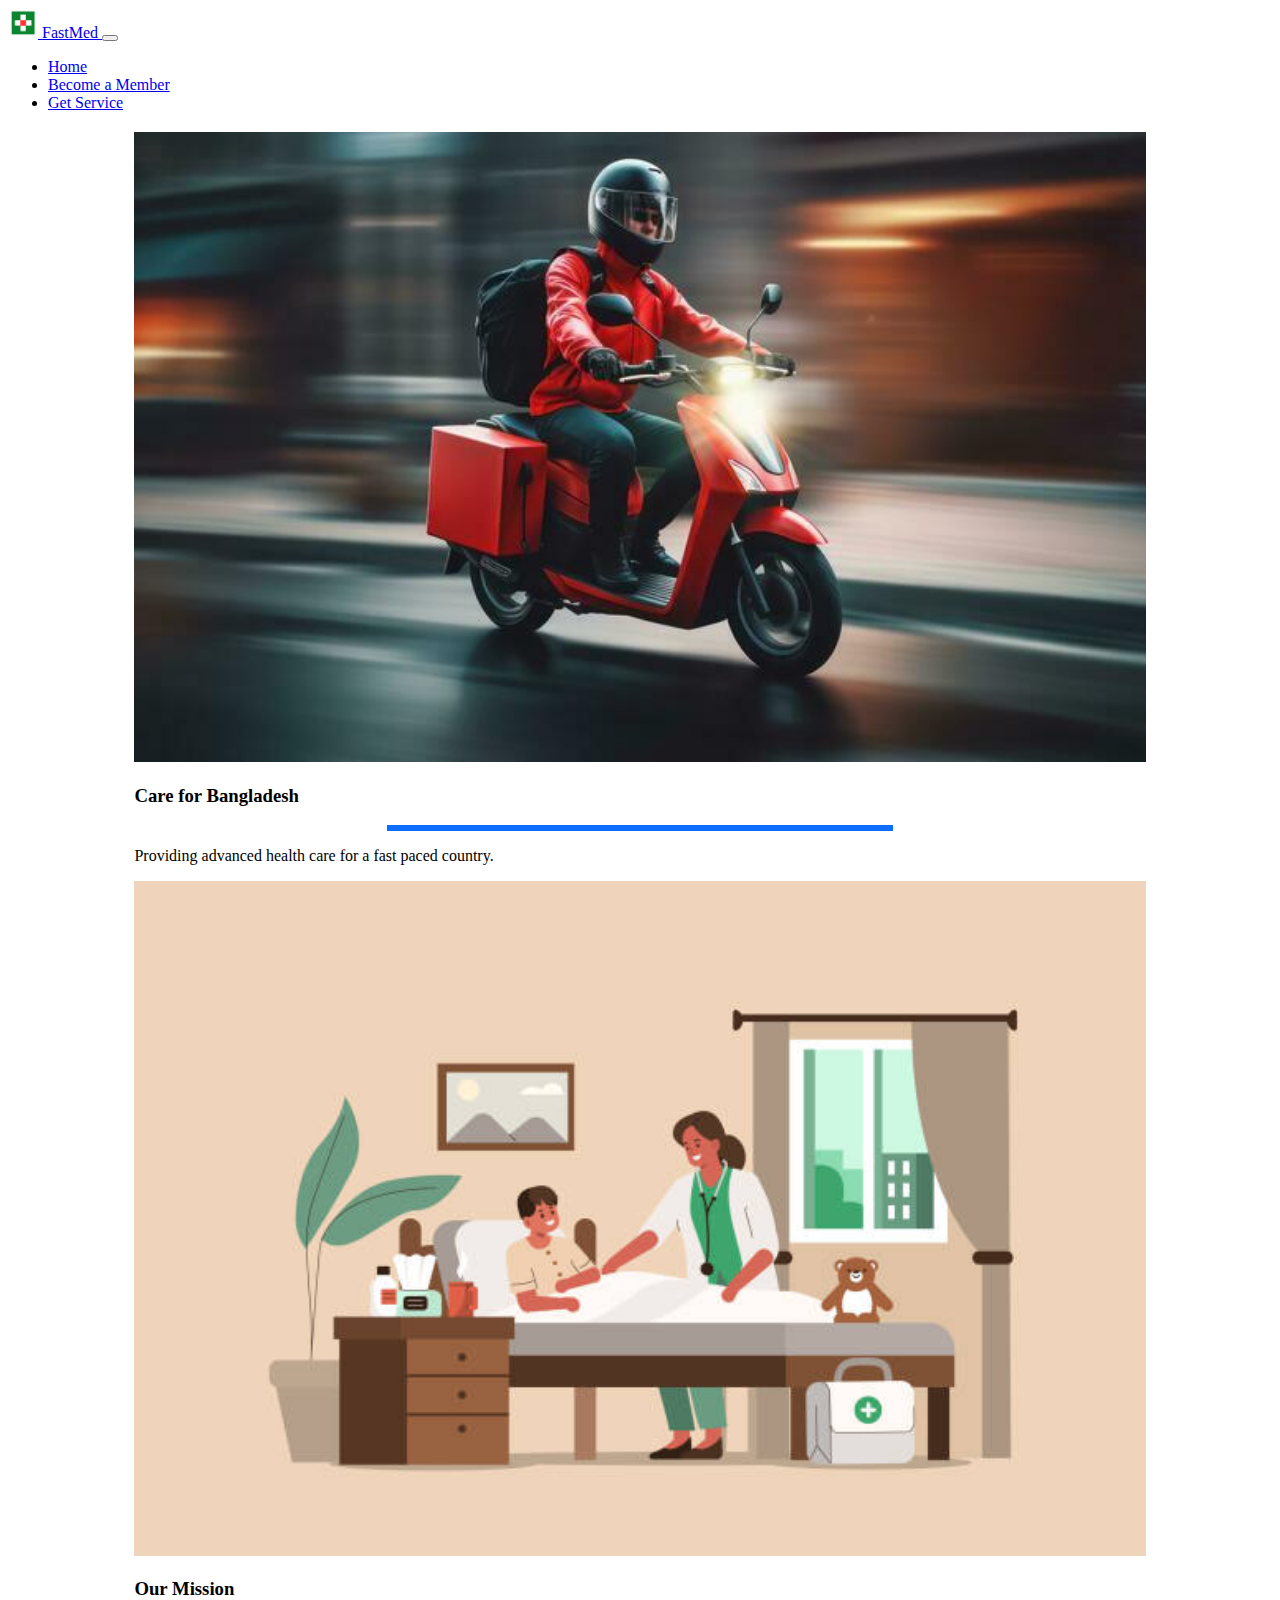
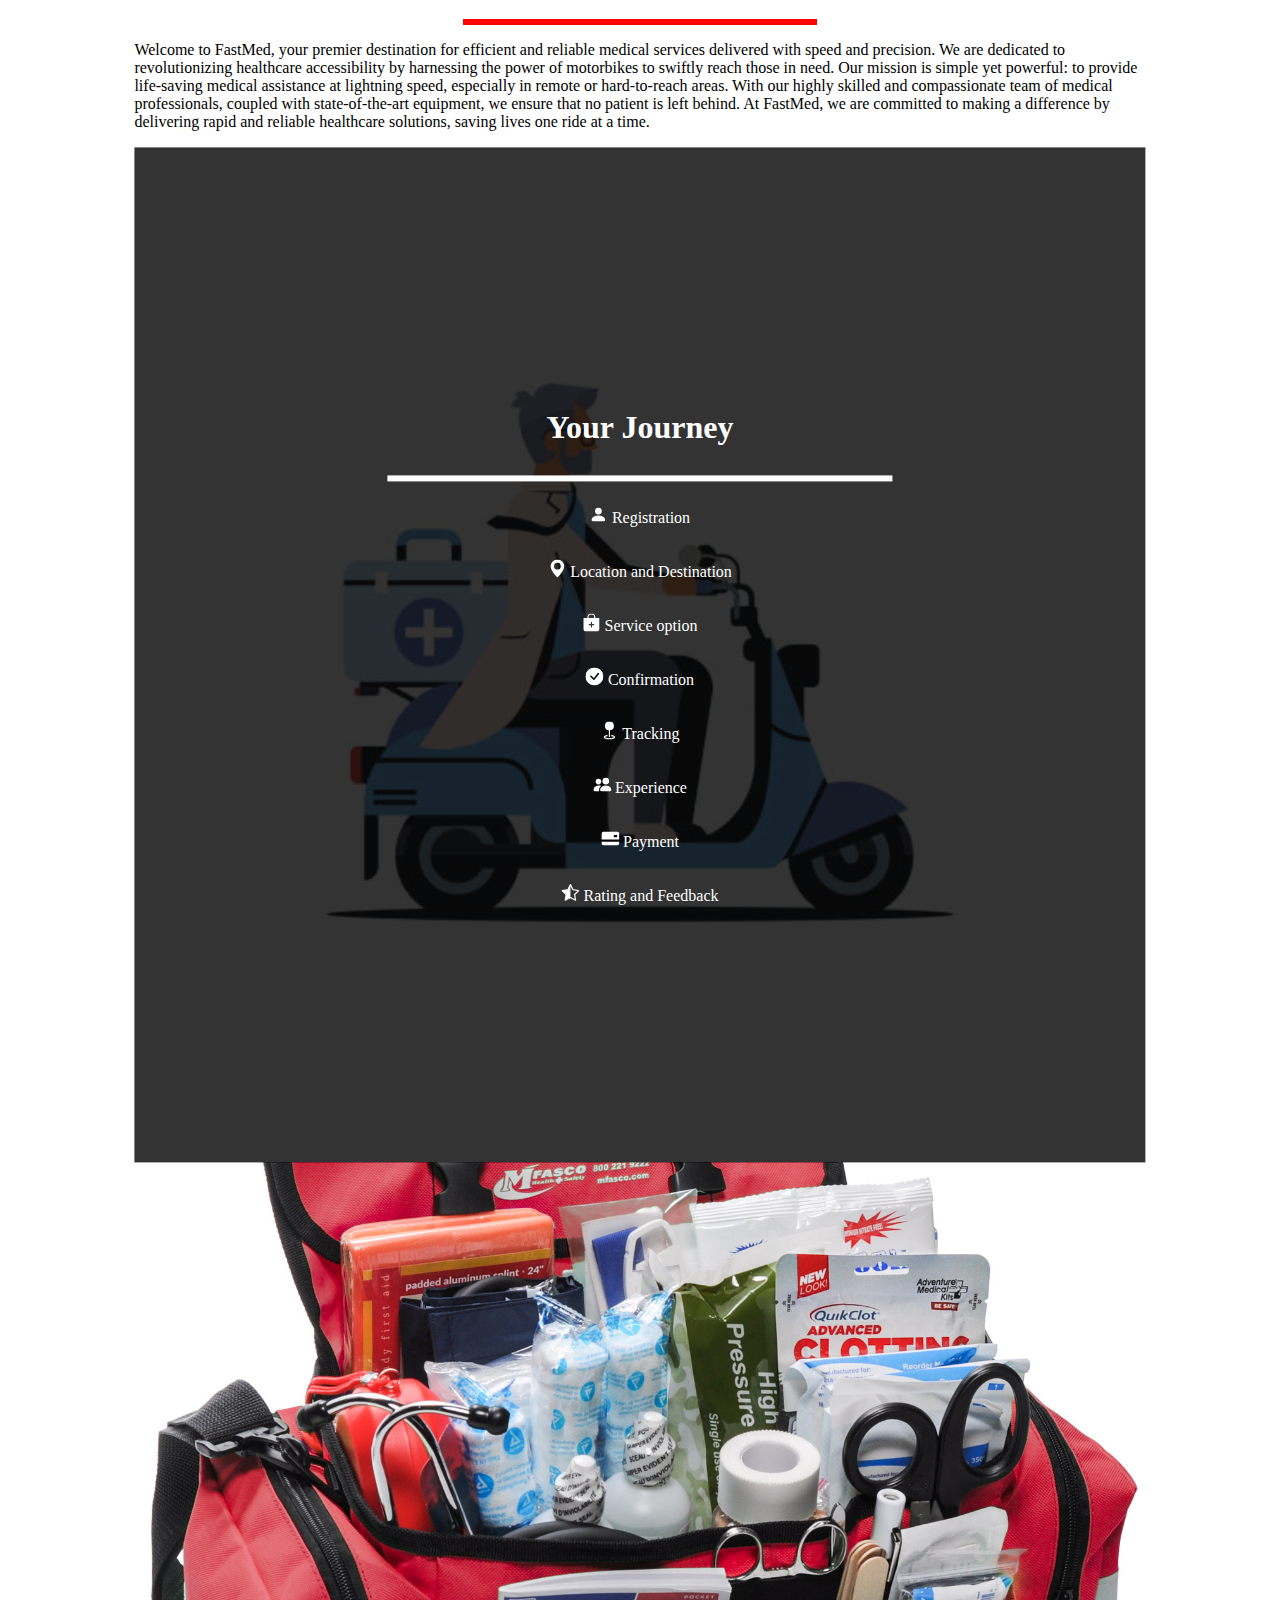
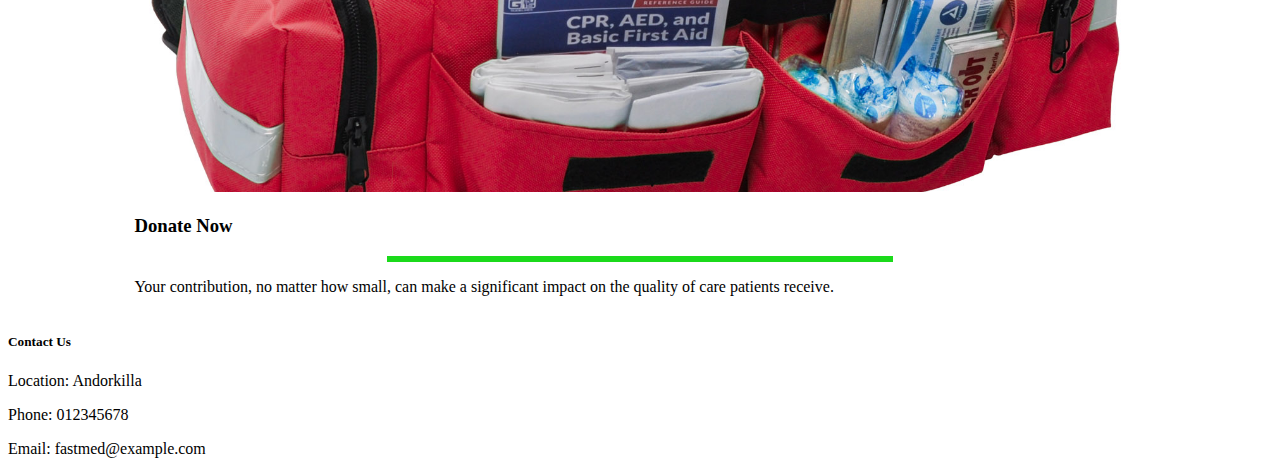
<file: index.html>
<!doctype html>
<html lang="en">

<head>
    <meta charset="utf-8">
    <meta name="viewport" content="width=device-width, initial-scale=1">
    <title>FastMed</title>
    <link href="https://cdn.jsdelivr.net/npm/bootstrap@5.2.3/dist/css/bootstrap.min.css" rel="stylesheet"
        integrity="sha384-rbsA2VBKQhggwzxH7pPCaAqO46MgnOM80zW1RWuH61DGLwZJEdK2Kadq2F9CUG65" crossorigin="anonymous">
    <link rel="stylesheet" href="./css/common.css">
</head>

<body>
    <nav class="navbar navbar-expand-lg bg-light">
        <div class="container-fluid">
            <a class="navbar-brand text-bold" href="#">
                <img src="./assets/logo.png" alt="Logo" width="30" height="30" class="d-inline-block align-text-top">
                FastMed
            </a>

            <button class="navbar-toggler" type="button" data-bs-toggle="collapse" data-bs-target="#navbarNav"
                aria-controls="navbarNav" aria-expanded="false" aria-label="Toggle navigation">
                <span class="navbar-toggler-icon"></span>
            </button>

            <div class="collapse navbar-collapse" id="navbarNav">
                <ul class="navbar-nav">
                    <li class="nav-item">
                        <a class="nav-link active" aria-current="page" href="#">Home</a>
                    </li>
                    <li class="nav-item">
                        <a class="nav-link" href="./member.html">Become a Member</a>
                    </li>
                    <li class="nav-item">
                        <a class="nav-link" href="./service.html">Get Service</a>
                    </li>
                </ul>
            </div>
        </div>
    </nav>

    <div class="content-container">
        <div class="content">
            <div class="mb-5">
                <img src="./assets/first main.jpeg" alt="" class="main-image mb-3">
                <div class="container text-center">
                    <h3 class="mb-3">Care for Bangladesh</h3>
                    <hr class="main-horizontal-line mb-3">
                    <p class="text-muted">
                        Providing advanced health care for a fast paced country.
                    </p>
                </div>
            </div>

            <div class="mb-4">
                <img src="./assets/mission (2).jpg" class="mission-image mb-3">
                <div class="container">
                    <h3>Our Mission</h3>
                    <hr class="mission-horizontal-line mb-3">
                    <p class="text-muted">
                        Welcome to FastMed, your premier destination for efficient and reliable
                        medical services delivered with speed and precision. We are dedicated to revolutionizing
                        healthcare accessibility by harnessing the power of motorbikes to swiftly reach those in
                        need. Our mission is simple yet powerful: to provide life-saving medical assistance at
                        lightning speed, especially in remote or hard-to-reach areas. With our highly skilled and
                        compassionate team of medical professionals, coupled with state-of-the-art equipment, we
                        ensure that no patient is left behind. At FastMed, we are committed to making a difference
                        by delivering rapid and reliable healthcare solutions, saving lives one ride at a time.
                    </p>
                </div>
            </div>

            <div class="journey-container mb-5">
                <img src="./assets/journey.jpg" class="mission-image">
                <div class="image-overlay-text-container">
                    <h1>Your Journey</h1>
                    <hr class="journey-horizontal-line">
                    <p>
                        <svg xmlns="http://www.w3.org/2000/svg" width="18" height="18" fill="white"
                            class="bi bi-person-fill" viewBox="0 0 16 16">
                            <path d="M3 14s-1 0-1-1 1-4 6-4 6 3 6 4-1 1-1 1H3Zm5-6a3 3 0 1 0 0-6 3 3 0 0 0 0 6Z" />
                        </svg>
                        Registration
                    </p>
                    <p>
                        <svg xmlns="http://www.w3.org/2000/svg" width="18" height="18" fill="white"
                            class="bi bi-geo-alt-fill" viewBox="0 0 16 16">
                            <path
                                d="M8 16s6-5.686 6-10A6 6 0 0 0 2 6c0 4.314 6 10 6 10zm0-7a3 3 0 1 1 0-6 3 3 0 0 1 0 6z" />
                        </svg>
                        Location and Destination
                    </p>
                    <p>
                        <svg xmlns="http://www.w3.org/2000/svg" width="18" height="18" fill="white"
                            class="bi bi-bag-plus-fill" viewBox="0 0 16 16">
                            <path fill-rule="evenodd"
                                d="M10.5 3.5a2.5 2.5 0 0 0-5 0V4h5v-.5zm1 0V4H15v10a2 2 0 0 1-2 2H3a2 2 0 0 1-2-2V4h3.5v-.5a3.5 3.5 0 1 1 7 0zM8.5 8a.5.5 0 0 0-1 0v1.5H6a.5.5 0 0 0 0 1h1.5V12a.5.5 0 0 0 1 0v-1.5H10a.5.5 0 0 0 0-1H8.5V8z" />
                        </svg>
                        Service option
                    </p>
                    <p>
                        <svg xmlns="http://www.w3.org/2000/svg" width="18" height="18" fill="white"
                            class="bi bi-check-circle-fill" viewBox="0 0 16 16">
                            <path
                                d="M16 8A8 8 0 1 1 0 8a8 8 0 0 1 16 0zm-3.97-3.03a.75.75 0 0 0-1.08.022L7.477 9.417 5.384 7.323a.75.75 0 0 0-1.06 1.06L6.97 11.03a.75.75 0 0 0 1.079-.02l3.992-4.99a.75.75 0 0 0-.01-1.05z" />
                        </svg>
                        Confirmation
                    </p>
                    <p>
                        <svg xmlns="http://www.w3.org/2000/svg" width="18" height="18" fill="white"
                            class="bi bi-geo-fill" viewBox="0 0 16 16">
                            <path fill-rule="evenodd"
                                d="M4 4a4 4 0 1 1 4.5 3.969V13.5a.5.5 0 0 1-1 0V7.97A4 4 0 0 1 4 3.999zm2.493 8.574a.5.5 0 0 1-.411.575c-.712.118-1.28.295-1.655.493a1.319 1.319 0 0 0-.37.265.301.301 0 0 0-.057.09V14l.002.008a.147.147 0 0 0 .016.033.617.617 0 0 0 .145.15c.165.13.435.27.813.395.751.25 1.82.414 3.024.414s2.273-.163 3.024-.414c.378-.126.648-.265.813-.395a.619.619 0 0 0 .146-.15.148.148 0 0 0 .015-.033L12 14v-.004a.301.301 0 0 0-.057-.09 1.318 1.318 0 0 0-.37-.264c-.376-.198-.943-.375-1.655-.493a.5.5 0 1 1 .164-.986c.77.127 1.452.328 1.957.594C12.5 13 13 13.4 13 14c0 .426-.26.752-.544.977-.29.228-.68.413-1.116.558-.878.293-2.059.465-3.34.465-1.281 0-2.462-.172-3.34-.465-.436-.145-.826-.33-1.116-.558C3.26 14.752 3 14.426 3 14c0-.599.5-1 .961-1.243.505-.266 1.187-.467 1.957-.594a.5.5 0 0 1 .575.411z" />
                        </svg>
                        Tracking
                    </p>
                    <p>
                        <svg xmlns="http://www.w3.org/2000/svg" width="18" height="18" fill="white"
                            class="bi bi-people-fill" viewBox="0 0 16 16">
                            <path
                                d="M7 14s-1 0-1-1 1-4 5-4 5 3 5 4-1 1-1 1H7Zm4-6a3 3 0 1 0 0-6 3 3 0 0 0 0 6Zm-5.784 6A2.238 2.238 0 0 1 5 13c0-1.355.68-2.75 1.936-3.72A6.325 6.325 0 0 0 5 9c-4 0-5 3-5 4s1 1 1 1h4.216ZM4.5 8a2.5 2.5 0 1 0 0-5 2.5 2.5 0 0 0 0 5Z" />
                        </svg>
                        Experience
                    </p>
                    <p>
                        <svg xmlns="http://www.w3.org/2000/svg" width="18" height="18" fill="white"
                            class="bi bi-credit-card-2-back-fill" viewBox="0 0 16 16">
                            <path
                                d="M0 4a2 2 0 0 1 2-2h12a2 2 0 0 1 2 2v5H0V4zm11.5 1a.5.5 0 0 0-.5.5v1a.5.5 0 0 0 .5.5h2a.5.5 0 0 0 .5-.5v-1a.5.5 0 0 0-.5-.5h-2zM0 11v1a2 2 0 0 0 2 2h12a2 2 0 0 0 2-2v-1H0z" />
                        </svg>
                        Payment
                    </p>
                    <p>
                        <svg xmlns="http://www.w3.org/2000/svg" width="18" height="18" fill="white"
                            class="bi bi-star-half" viewBox="0 0 16 16">
                            <path
                                d="M5.354 5.119 7.538.792A.516.516 0 0 1 8 .5c.183 0 .366.097.465.292l2.184 4.327 4.898.696A.537.537 0 0 1 16 6.32a.548.548 0 0 1-.17.445l-3.523 3.356.83 4.73c.078.443-.36.79-.746.592L8 13.187l-4.389 2.256a.52.52 0 0 1-.146.05c-.342.06-.668-.254-.6-.642l.83-4.73L.173 6.765a.55.55 0 0 1-.172-.403.58.58 0 0 1 .085-.302.513.513 0 0 1 .37-.245l4.898-.696zM8 12.027a.5.5 0 0 1 .232.056l3.686 1.894-.694-3.957a.565.565 0 0 1 .162-.505l2.907-2.77-4.052-.576a.525.525 0 0 1-.393-.288L8.001 2.223 8 2.226v9.8z" />
                        </svg>
                        Rating and Feedback
                    </p>
                </div>
            </div>

            <div class="mb-5">
                <img src="./assets/donate.jpg" alt="" class="main-image mb-3">
                <div class="container text-center">
                    <h3 class="mb-3">Donate Now</h3>
                    <hr class="main-horizontal-line mb-3" style="background-color: rgb(27, 218, 27);">
                    <p class="text-muted">
                        Your contribution, no matter how small, can make a significant impact on
                        the quality of care patients receive.
                    </p>
                </div>
            </div>
        </div>
    </div>

    <nav class="navbar bg-light">
        <div class="container">
            <h5>Contact Us</h5>
            <div>
                <p>Location: Andorkilla</p>
                <p>Phone: 012345678</p>
                <p>Email: fastmed@example.com</p>
            </div>
        </div>
    </nav>

    <script src="https://cdn.jsdelivr.net/npm/bootstrap@5.2.3/dist/js/bootstrap.bundle.min.js"
        integrity="sha384-kenU1KFdBIe4zVF0s0G1M5b4hcpxyD9F7jL+jjXkk+Q2h455rYXK/7HAuoJl+0I4"
        crossorigin="anonymous"></script>
</body>

</html>
</file>
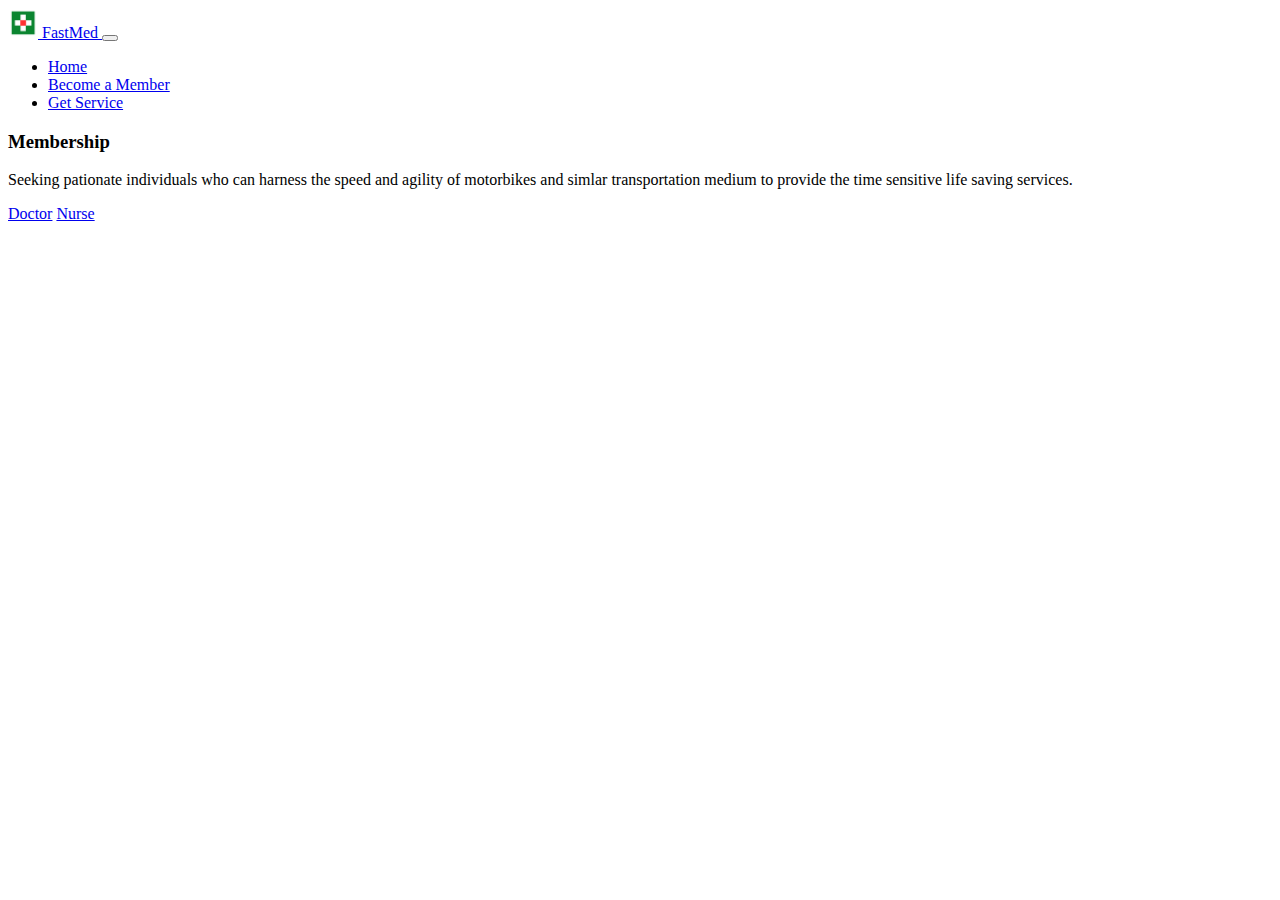
<file: member.html>
<!doctype html>
<html lang="en">

<head>
    <meta charset="utf-8">
    <meta name="viewport" content="width=device-width, initial-scale=1">
    <title>FastMed - Become a Member</title>
    <link href="https://cdn.jsdelivr.net/npm/bootstrap@5.2.3/dist/css/bootstrap.min.css" rel="stylesheet"
        integrity="sha384-rbsA2VBKQhggwzxH7pPCaAqO46MgnOM80zW1RWuH61DGLwZJEdK2Kadq2F9CUG65" crossorigin="anonymous">
</head>

<body>
    <nav class="navbar navbar-expand-lg bg-light">
        <div class="container-fluid">
            <a class="navbar-brand text-bold" href="#">
                <img src="./assets/logo.png" alt="Logo" width="30" height="30" class="d-inline-block align-text-top">
                FastMed
            </a>

            <button class="navbar-toggler" type="button" data-bs-toggle="collapse" data-bs-target="#navbarNav"
                aria-controls="navbarNav" aria-expanded="false" aria-label="Toggle navigation">
                <span class="navbar-toggler-icon"></span>
            </button>

            <div class="collapse navbar-collapse" id="navbarNav">
                <ul class="navbar-nav">
                    <li class="nav-item">
                        <a class="nav-link" href="./index.html">Home</a>
                    </li>
                    <li class="nav-item">
                        <a class="nav-link active" aria-current="page" href="#">Become a Member</a>
                    </li>
                    <li class="nav-item">
                        <a class="nav-link" href="./service.html">Get Service</a>
                    </li>
                </ul>
            </div>
        </div>
    </nav>

    <div class="container mt-2">
        <h3>Membership</h3>
        <p>Seeking pationate individuals who can harness the speed and agility of motorbikes and simlar transportation
            medium to provide the time sensitive life saving services.</p>

        <a class="btn btn-large btn-outline-primary" href="./member_signup.html?type=doctor">Doctor</a>
        <a class="btn btn-large btn-outline-primary" href="./member_signup.html?type=nurse">Nurse</a>

    </div>


    <script src="https://cdn.jsdelivr.net/npm/bootstrap@5.2.3/dist/js/bootstrap.bundle.min.js"
        integrity="sha384-kenU1KFdBIe4zVF0s0G1M5b4hcpxyD9F7jL+jjXkk+Q2h455rYXK/7HAuoJl+0I4"
        crossorigin="anonymous"></script>
</body>

</html>
</file>
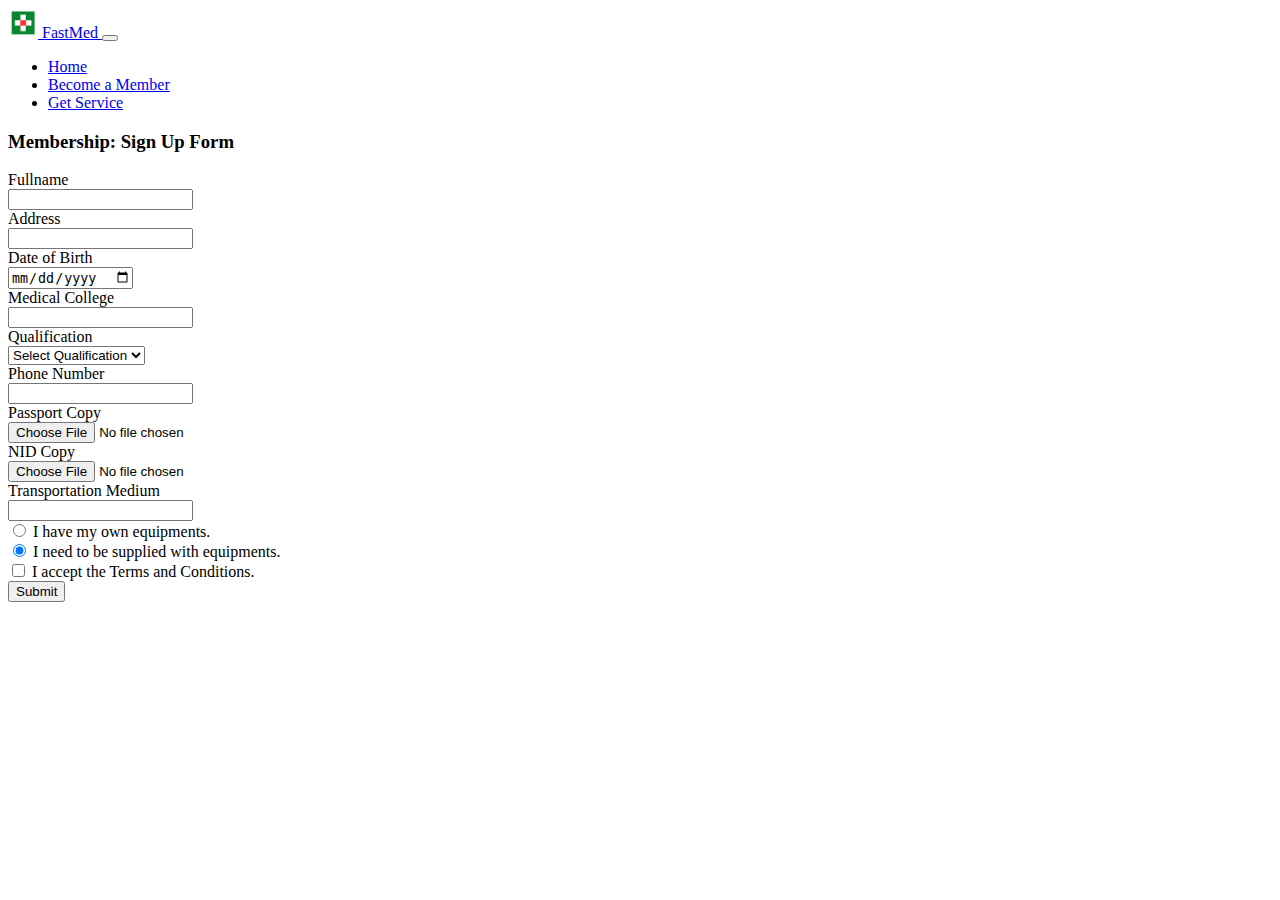
<file: member_signup.html>
<!doctype html>
<html lang="en">

<head>
    <meta charset="utf-8">
    <meta name="viewport" content="width=device-width, initial-scale=1">
    <title>FastMed - Member Signup</title>
    <link href="https://cdn.jsdelivr.net/npm/bootstrap@5.2.3/dist/css/bootstrap.min.css" rel="stylesheet"
        integrity="sha384-rbsA2VBKQhggwzxH7pPCaAqO46MgnOM80zW1RWuH61DGLwZJEdK2Kadq2F9CUG65" crossorigin="anonymous">
</head>

<body>
    <nav class="navbar navbar-expand-lg bg-light">
        <div class="container-fluid">
            <a class="navbar-brand text-bold" href="#">
                <img src="./assets/logo.png" alt="Logo" width="30" height="30" class="d-inline-block align-text-top">
                FastMed
            </a>

            <button class="navbar-toggler" type="button" data-bs-toggle="collapse" data-bs-target="#navbarNav"
                aria-controls="navbarNav" aria-expanded="false" aria-label="Toggle navigation">
                <span class="navbar-toggler-icon"></span>
            </button>

            <div class="collapse navbar-collapse" id="navbarNav">
                <ul class="navbar-nav">
                    <li class="nav-item">
                        <a class="nav-link" href="./index.html">Home</a>
                    </li>
                    <li class="nav-item">
                        <a class="nav-link active" aria-current="page" href="#"">Become a Member</a>
                    </li>
                    <li class=" nav-item">
                            <a class="nav-link" href="./service.html">Get Service</a>
                    </li>
                </ul>
            </div>
        </div>
    </nav>

    <div class="container mt-2" id="form-container">
        <h3>Membership: Sign Up Form</h3>

        <form>
            <div class="mb-3 row">
                <label for="name" class="col-sm-2 col-form-label">Fullname</label>
                <div class="col-sm-10">
                    <input type="text" class="form-control" id="name">
                </div>
            </div>
            <div class="mb-3 row">
                <label for="address" class="col-sm-2 col-form-label">Address</label>
                <div class="col-sm-10">
                    <input type="text" class="form-control" id="address">
                </div>
            </div>
            <div class="mb-3 row">
                <label for="dob" class="col-sm-2 col-form-label">Date of Birth</label>
                <div class="col-sm-10">
                    <input type="date" class="form-control" id="dob">
                </div>
            </div>
            <div class="mb-3 row">
                <label for="college" class="col-sm-2 col-form-label">Medical College</label>
                <div class="col-sm-10">
                    <input type="text" class="form-control" id="college">
                </div>
            </div>
            <div class="mb-3 row" id="qualification-info">
                <label for="qualification" class="col-sm-2 col-form-label">Qualification</label>
                <div class="col-sm-10">
                    <select class="form-select" aria-label="Qualification" id="qualification">
                        <option selected>Select Qualification</option>
                        <option value="1">MBBS</option>
                        <option value="2">MD</option>
                    </select>
                </div>
            </div>
            <div class="mb-3 row">
                <label for="phone" class="col-sm-2 col-form-label">Phone Number</label>
                <div class="col-sm-10">
                    <input type="tel" class="form-control" id="phone">
                </div>
            </div>
            <div class="mb-3 row">
                <label for="passport" class="col-sm-2 col-form-label">Passport Copy</label>
                <div class="col-sm-10">
                    <input type="file" class="form-control" id="passport">
                </div>
            </div>
            <div class="mb-3 row">
                <label for="nid" class="col-sm-2 col-form-label">NID Copy</label>
                <div class="col-sm-10">
                    <input type="file" class="form-control" id="nid">
                </div>
            </div>
            <div class="mb-3 row">
                <label for="transportation" class="col-sm-2 col-form-label">Transportation Medium</label>
                <div class="col-sm-10">
                    <input type="text" class="form-control" id="transportation">
                </div>
            </div>

            <div class="form-check">
                <input class="form-check-input" type="radio" name="equipped" id="have-equip">
                <label class="form-check-label" for="have-equip">
                    I have my own equipments.
                </label>
            </div>
            <div class="form-check mb-5">
                <input class="form-check-input" type="radio" name="equipped" id="no-equip" checked>
                <label class="form-check-label" for="no-equip">
                    I need to be supplied with equipments.
                </label>
            </div>

            <div class="form-check mb-3">
                <input class="form-check-input" type="checkbox" value="" id="terms-accepted">
                <label class="form-check-label" for="terms-accepted">
                    I accept the Terms and Conditions.
                </label>
            </div>

            <input type="submit" class="form-control btn btn-large btn-primary mb-5" id="submit-btn" value="Submit">
        </form>
    </div>

    <script>
        document.getElementById("submit-btn").onclick = (event) => {
            event.preventDefault();

            document.getElementById("form-container").innerHTML = `
                <div class="text-center">
                    <p>Your form has been submitted successfully.</p>
                    <a class="btn btn-large btn-outline-primary" href="./index.html">Back to Home Page</a>
                </div>
            `;
        }

        const params = new URLSearchParams(window.location.search.substring(1));

        if (params.get("type") === "nurse") {
            document.getElementById("qualification-info").innerHTML = "";
        }

    </script>

    <script src="https://cdn.jsdelivr.net/npm/bootstrap@5.2.3/dist/js/bootstrap.bundle.min.js"
        integrity="sha384-kenU1KFdBIe4zVF0s0G1M5b4hcpxyD9F7jL+jjXkk+Q2h455rYXK/7HAuoJl+0I4"
        crossorigin="anonymous"></script>
</body>

</html>
</file>
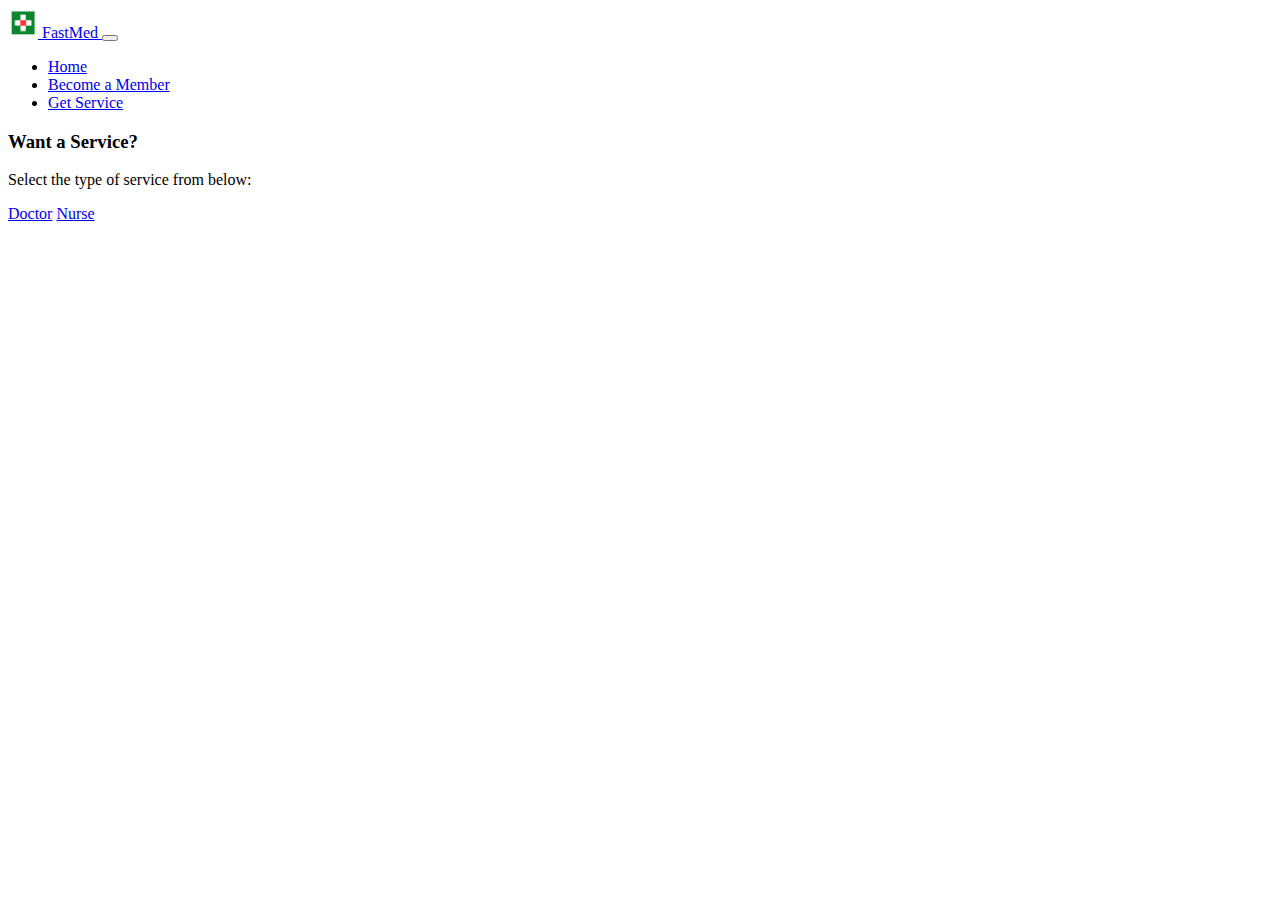
<file: service.html>
<!doctype html>
<html lang="en">

<head>
    <meta charset="utf-8">
    <meta name="viewport" content="width=device-width, initial-scale=1">
    <title>FastMed - Get Service</title>
    <link href="https://cdn.jsdelivr.net/npm/bootstrap@5.2.3/dist/css/bootstrap.min.css" rel="stylesheet"
        integrity="sha384-rbsA2VBKQhggwzxH7pPCaAqO46MgnOM80zW1RWuH61DGLwZJEdK2Kadq2F9CUG65" crossorigin="anonymous">
</head>

<body>
    <nav class="navbar navbar-expand-lg bg-light">
        <div class="container-fluid">
            <a class="navbar-brand text-bold" href="#">
                <img src="./assets/logo.png" alt="Logo" width="30" height="30" class="d-inline-block align-text-top">
                FastMed
            </a>

            <button class="navbar-toggler" type="button" data-bs-toggle="collapse" data-bs-target="#navbarNav"
                aria-controls="navbarNav" aria-expanded="false" aria-label="Toggle navigation">
                <span class="navbar-toggler-icon"></span>
            </button>

            <div class="collapse navbar-collapse" id="navbarNav">
                <ul class="navbar-nav">
                    <li class="nav-item">
                        <a class="nav-link" href="./index.html">Home</a>
                    </li>
                    <li class="nav-item">
                        <a class="nav-link" href="./member.html">Become a Member</a>
                    </li>
                    <li class=" nav-item">
                        <a class="nav-link active" aria-current="page" href="#">Get Service</a>
                    </li>
                </ul>
            </div>
        </div>
    </nav>

    <div class="container mt-2">
        <h3>Want a Service?</h3>
        <p>Select the type of service from below:</p>

        <a class="btn btn-large btn-outline-primary" href="./service_checkout.html">Doctor</a>
        <a class="btn btn-large btn-outline-primary" href="./service_checkout.html">Nurse</a>

    </div>


    <script src="https://cdn.jsdelivr.net/npm/bootstrap@5.2.3/dist/js/bootstrap.bundle.min.js"
        integrity="sha384-kenU1KFdBIe4zVF0s0G1M5b4hcpxyD9F7jL+jjXkk+Q2h455rYXK/7HAuoJl+0I4"
        crossorigin="anonymous"></script>
</body>

</html>
</file>
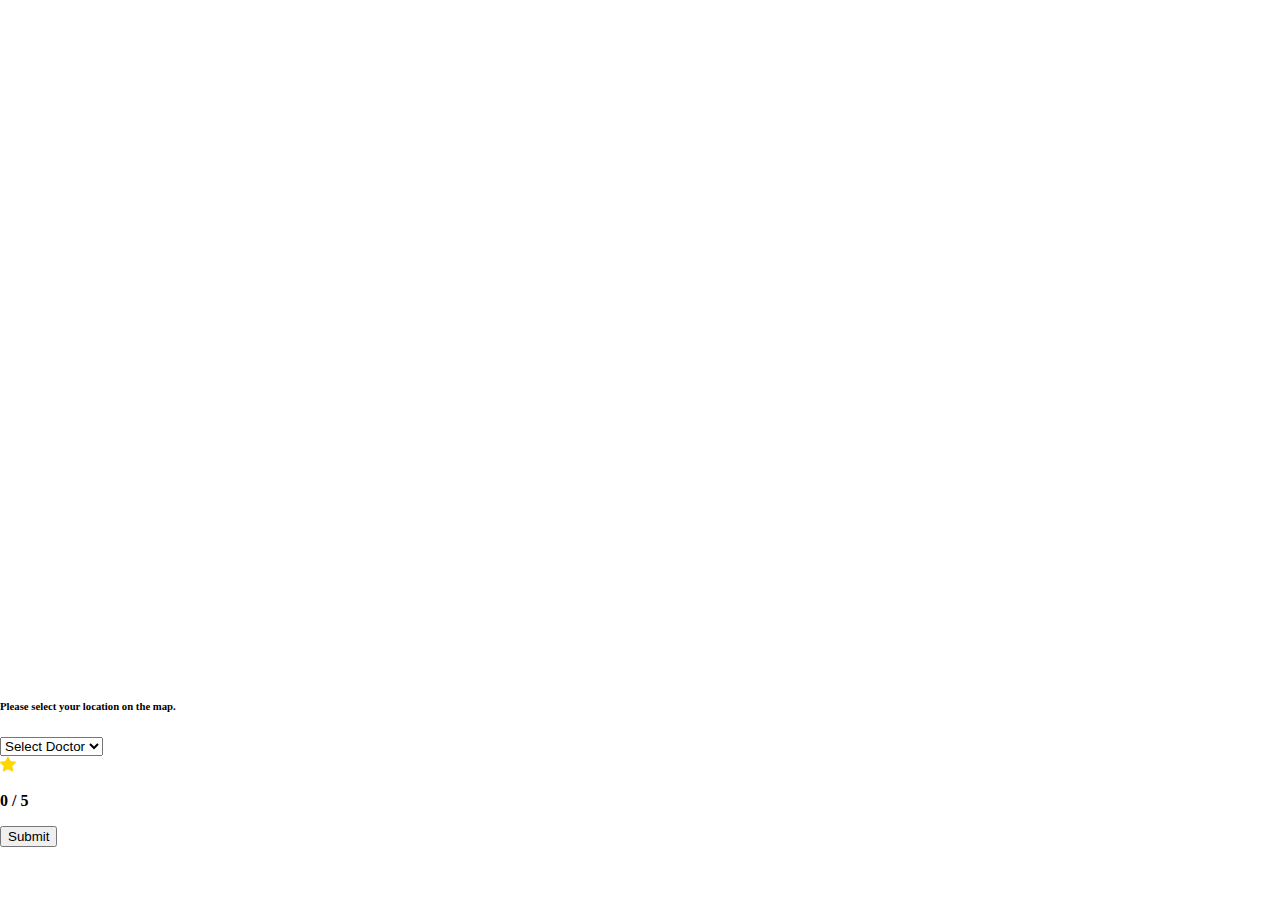
<file: service_checkout.html>
<!DOCTYPE html>
<html lang="en">

<head>
    <meta charset="UTF-8">
    <meta name="viewport" content="width=device-width, initial-scale=1.0">
    <title>FastMed - Request Service</title>
    <script src="https://cdn.maptiler.com/maptiler-sdk-js/latest/maptiler-sdk.umd.min.js"></script>
    <link href="https://cdn.maptiler.com/maptiler-sdk-js/latest/maptiler-sdk.css" rel="stylesheet" />
    <link href="https://cdn.jsdelivr.net/npm/bootstrap@5.2.3/dist/css/bootstrap.min.css" rel="stylesheet"
        integrity="sha384-rbsA2VBKQhggwzxH7pPCaAqO46MgnOM80zW1RWuH61DGLwZJEdK2Kadq2F9CUG65" crossorigin="anonymous">
    <style>
        body {
            margin: 0;
            padding: 0;
        }

        #map {
            top: 0;
            height: 75vh;
            width: 100%;
        }
    </style>
</head>

<body>
    <div id="map"></div>
    <div class="container">
        <h6 class="text-center mt-3 mb-4" id="location-text">Please select your location on the map.</h6>

        <div class="row mb-5">
            <div class="col">
                <select class="form-select" aria-label="Select Doctor" id="selected-doctor">
                    <option selected>Select Doctor</option>
                    <option value="1">Tousif</option>
                    <option value="2">Idriss</option>
                    <option value="3">Ikram</option>
                    <option value="4">Bayjid</option>
                </select>
            </div>
            <div class="col text-center">
                <svg xmlns="http://www.w3.org/2000/svg" width="16" height="16" fill="gold"
                    class="bi bi-star-fill" viewBox="0 0 16 16">
                    <path
                        d="M3.612 15.443c-.386.198-.824-.149-.746-.592l.83-4.73L.173 6.765c-.329-.314-.158-.888.283-.95l4.898-.696L7.538.792c.197-.39.73-.39.927 0l2.184 4.327 4.898.696c.441.062.612.636.282.95l-3.522 3.356.83 4.73c.078.443-.36.79-.746.592L8 13.187l-4.389 2.256z" />
                </svg>
                <p style="font-weight: bold;" id="rating-and-time-info">0 / 5</p>
            </div>
            <div class="col">
                <input type="submit" class="form-control btn btn-large btn-primary mb-5" id="submit-btn" value="Submit">
            </div>
        </div>
    </div>

    <script src="https://cdn.jsdelivr.net/npm/bootstrap@5.2.3/dist/js/bootstrap.bundle.min.js"
        integrity="sha384-kenU1KFdBIe4zVF0s0G1M5b4hcpxyD9F7jL+jjXkk+Q2h455rYXK/7HAuoJl+0I4"
        crossorigin="anonymous"></script>
    <script>
        dummyDoctorData = {
            1: {
                time: 6,
                rating: 4.5
            },
            2: {
                time: 13,
                rating: 4.3
            },
            3: {
                time: 27,
                rating: 4.1
            },
            4: {
                time: 17,
                rating: 4.7
            }
        }

        maptilersdk.config.apiKey = "cDdGe1h5H1LVXJjQmGZK";
        const map = new maptilersdk.Map({
            container: "map",
            style: "streets-v2",
            center: [90.414999, 23.788575],
            zoom: 9
        });

        const marker = new maptilersdk.Marker().setLngLat([90.414999, 23.788575]).addTo(map);
        const locationText = document.getElementById("location-text");
        const selectedDoctor = document.getElementById("selected-doctor");
        const ratingAndTimeInfo = document.getElementById("rating-and-time-info");

        map.on("click", function (event) {
            marker.setLngLat(event.lngLat);
            locationText.innerText = `You have selected your location as\n${event.lngLat.lat.toPrecision(8)}, ${event.lngLat.lng.toPrecision(8)}`;
        });

        selectedDoctor.onchange = function (event) {
            const value = event.target.value;
            
            ratingAndTimeInfo.innerText = `${dummyDoctorData[value].rating} / 5\n${dummyDoctorData[value].time} min away`;
        }

        document.getElementById("submit-btn").onclick = (event) => {
            event.preventDefault();

            document.getElementsByTagName("body")[0].innerHTML = `
                <div class="text-center mt-5">
                    <p>Your request has been submitted successfully.</p>
                    <a class="btn btn-large btn-outline-primary" href="./index.html">Back to Home Page</a>
                </div>
            `;
        }
    </script>
</body>

</html>
</file>
<file: css/common.css>
@import url('https://fonts.googleapis.com/css2?family=Cardo&display=swap');

.font-cardo {
    font-family: 'Cardo', serif;
}

.main-image {
    object-fit: cover;
    width: 100%;
    height: 70vh;
}

.main-horizontal-line {
    width: 50%;
    height: 6px;
    margin: auto;
    border: none;
    background-color: #0D6EFD;
}

.mission-image {
    width: 100%;
}

.mission-container {
    background-color: #F8F9FA;
}

.journey-container {
    position: relative;
    color: white;
    
}

.image-overlay-text-container {
    position: absolute;
    background-color: #000000cc;
    width: 100%;
    height: 100%;
    top: 50%;
    left: 50%;
    transform: translate(-50%, -50%);
    display: flex;
    justify-content: center;
    align-items: center;
    flex-direction: column;
}

.journey-horizontal-line {
    width: 50%;
    height: 6px;
    border: none;
    background-color: white;
}

.mission-horizontal-line {
    width: 35%;
    height: 6px;
    border: none;
    background-color: red;
}

@media only screen and (min-width: 768px) {
    .content-container {
        width: 100%;
        display: flex;
        flex-direction: column;
        align-items: center;
        margin-top: 20px;
    }

    .content {
        width: 80%;
    }
}
</file>
